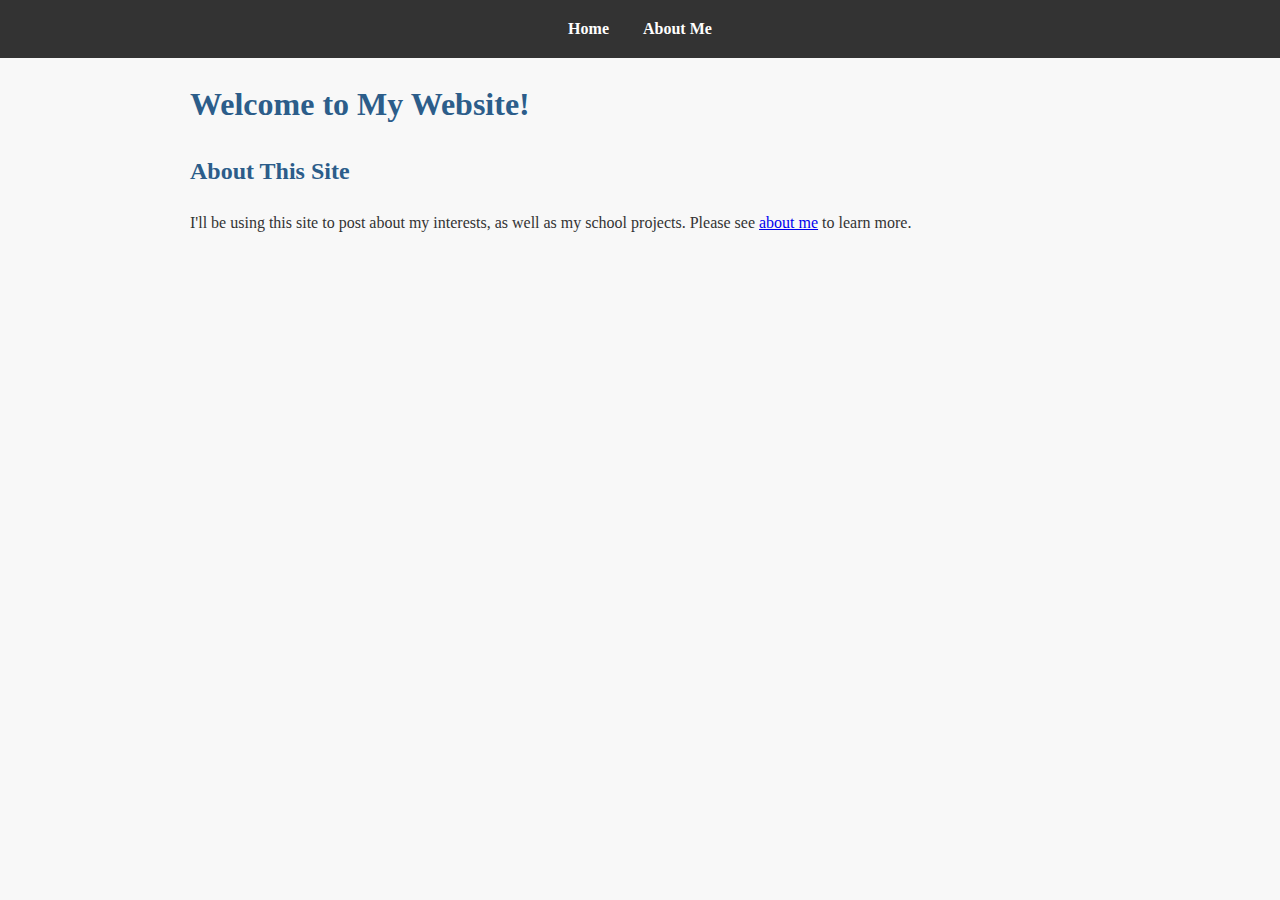
<file: Index.html>
<!DOCTYPE html>
<html lang="en">
<head>
    <meta charset="UTF-8">
    <meta name="viewport" content="width=device-width, initial-scale=1.0">
    <title>Alex's Blog</title>
    <link rel="stylesheet" href="css/style.css">
</head>
<body>

    <nav>
        <a href="index.html">Home</a>
        <a href="AboutMe.html">About Me</a>
        </nav>

    <header>
        <h1>Welcome to My Website!</h1>
    </header>

    <main>
        <h2>About This Site</h2>
        <p>I'll be using this site to post about my interests, as well as my school projects. Please see <a href="AboutMe.html">about me</a> to learn more.</p>
    </main>

</body>
</html>
</file>
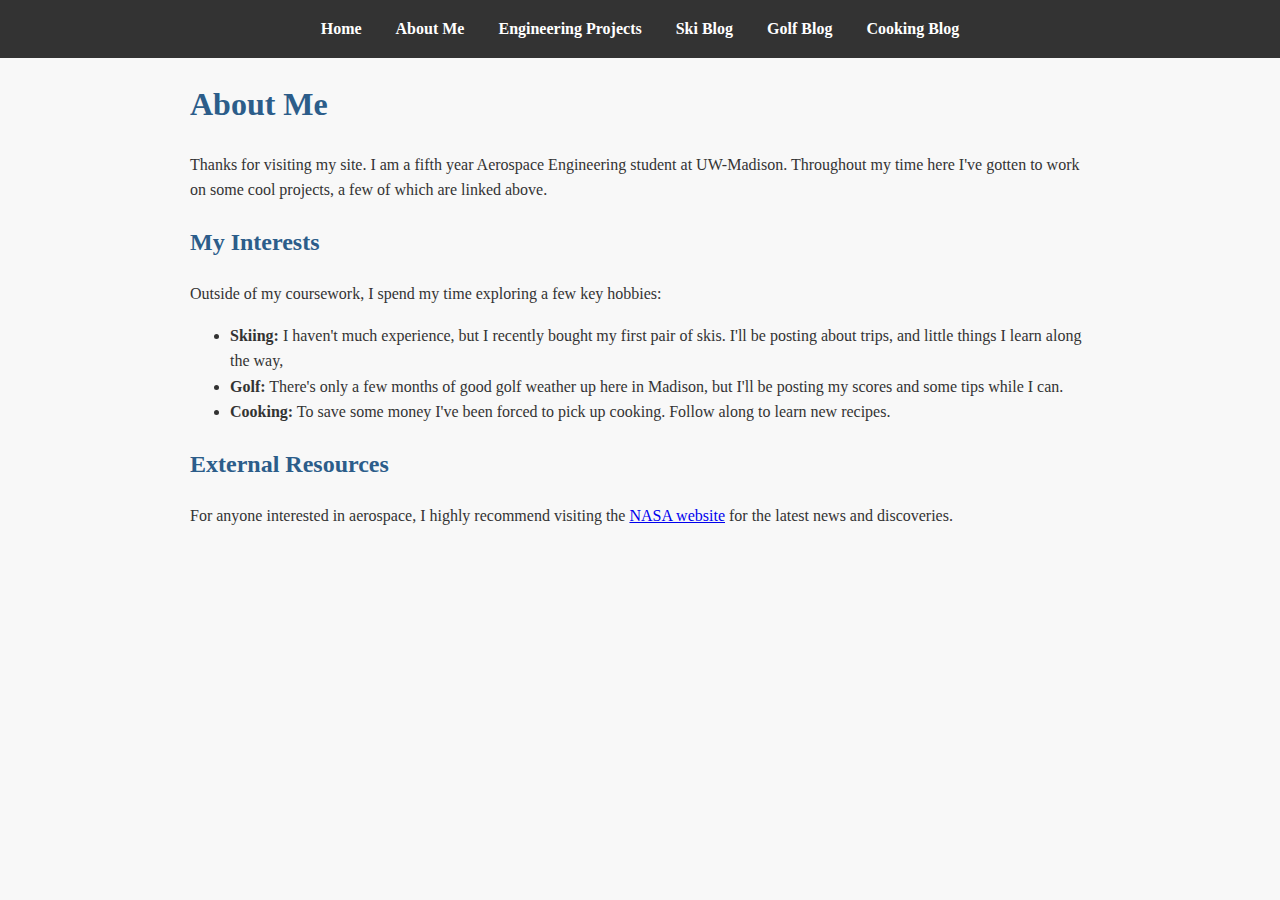
<file: AboutMe.html>
<!DOCTYPE html>
<html lang="en">
<head>
    <meta charset="UTF-8">
    <meta name="viewport" content="width=device-width, initial-scale=1.0">
    <title>About Me</title>
    
    <link rel="stylesheet" href="css/style.css">
</head>
<body>

    <nav>
        <a href="index.html">Home</a>
        <a href="AboutMe.html">About Me</a>
        <a href="EngineeringProjects.html">Engineering Projects</a>
        <a href="SkiBlog.html">Ski Blog</a>
        <a href="GolfBlog.html">Golf Blog</a>
        <a href="CookingBlog.html">Cooking Blog</a>
    </nav>

    <header>
        <h1>About Me</h1>
    </header>

    <main>
        <p>Thanks for visiting my site. I am a fifth year Aerospace Engineering student at UW-Madison. Throughout my time here I've gotten to work on some cool projects, a few of which are linked above.</p>
        
        <h2>My Interests</h2>
        <p>Outside of my coursework, I spend my time exploring a few key hobbies:</p>
        
        <ul>
            <li><strong>Skiing:</strong> I haven't much experience, but I recently bought my first pair of skis. I'll be posting about trips, and little things I learn along the way,</li>
            <li><strong>Golf:</strong> There's only a few months of good golf weather up here in Madison, but I'll be posting my scores and some tips while I can.</li>
            <li><strong>Cooking:</strong> To save some money I've been forced to pick up cooking. Follow along to learn new recipes.</li>
        </ul>
        
        <h2>External Resources</h2>
        <p>For anyone interested in aerospace, I highly recommend visiting the <a href="https://www.nasa.gov/">NASA website</a> for the latest news and discoveries.</p>

    </main>

</body>
</html>
</file>
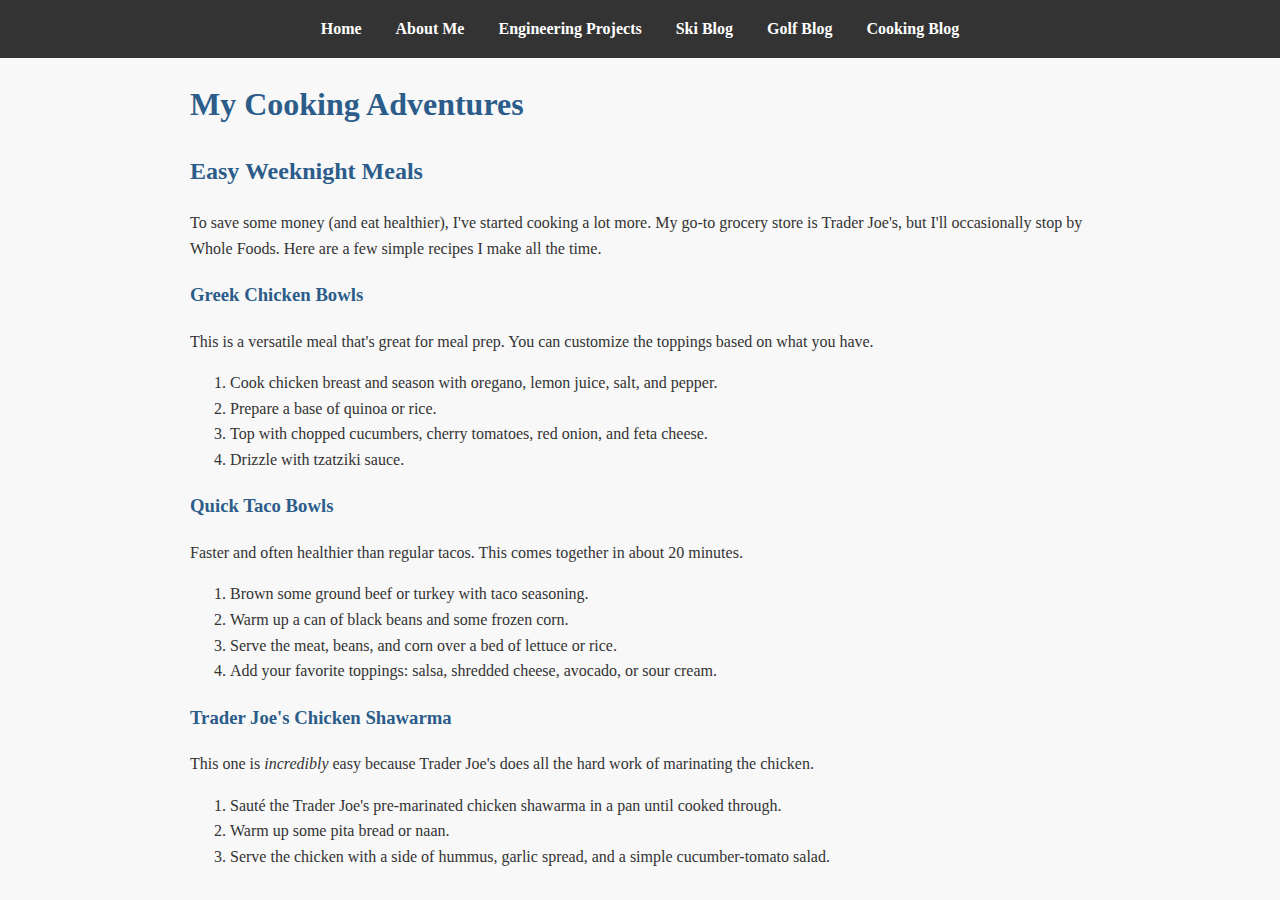
<file: CookingBlog.html>
<!DOCTYPE html>
<html lang="en">
<head>
    <meta charset="UTF-8">
    <meta name="viewport" content="width=device-width, initial-scale=1.0">
    <title>Cooking Blog</title>
    <link rel="stylesheet" href="css/style.css">
</head>
<body>

    <nav>
        <a href="index.html">Home</a>
        <a href="AboutMe.html">About Me</a>
        <a href="EngineeringProjects.html">Engineering Projects</a>
        <a href="SkiBlog.html">Ski Blog</a>
        <a href="GolfBlog.html">Golf Blog</a>
        <a href="CookingBlog.html">Cooking Blog</a>
    </nav>

    <header>
        <h1>My Cooking Adventures</h1>
    </header>

    <main>
        <h2>Easy Weeknight Meals</h2>
        <p>To save some money (and eat healthier), I've started cooking a lot more. My go-to grocery store is Trader Joe's, but I'll occasionally stop by Whole Foods. Here are a few simple recipes I make all the time.</p>

        <h3>Greek Chicken Bowls</h3>
        <p>This is a versatile meal that's great for meal prep. You can customize the toppings based on what you have.</p>
        <ol>
            <li>Cook chicken breast and season with oregano, lemon juice, salt, and pepper.</li>
            <li>Prepare a base of quinoa or rice.</li>
            <li>Top with chopped cucumbers, cherry tomatoes, red onion, and feta cheese.</li>
            <li>Drizzle with tzatziki sauce.</li>
        </ol>

        <h3>Quick Taco Bowls</h3>
        <p>Faster and often healthier than regular tacos. This comes together in about 20 minutes.</p>
        <ol>
            <li>Brown some ground beef or turkey with taco seasoning.</li>
            <li>Warm up a can of black beans and some frozen corn.</li>
            <li>Serve the meat, beans, and corn over a bed of lettuce or rice.</li>
            <li>Add your favorite toppings: salsa, shredded cheese, avocado, or sour cream.</li>
        </ol>

        <h3>Trader Joe's Chicken Shawarma</h3>
        <p>This one is <em>incredibly</em> easy because Trader Joe's does all the hard work of marinating the chicken.</p>
        <ol>
            <li>Sauté the Trader Joe's pre-marinated chicken shawarma in a pan until cooked through.</li>
            <li>Warm up some pita bread or naan.</li>
            <li>Serve the chicken with a side of hummus, garlic spread, and a simple cucumber-tomato salad.</li>
        </ol>
    </main>

</body>

</html>
</file>
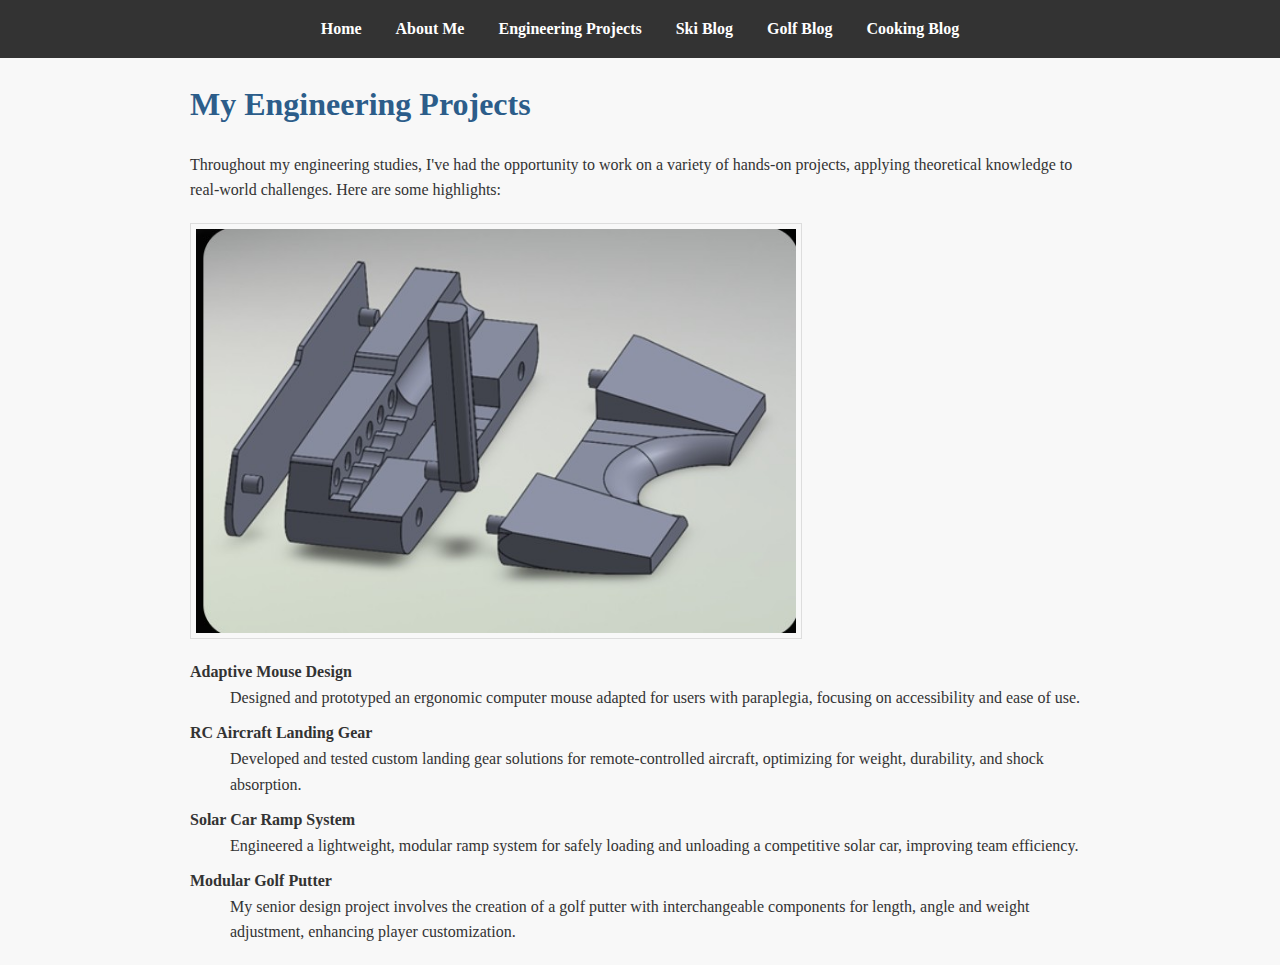
<file: EngineeringBlog.html>
<!DOCTYPE html>
<html lang="en">
<head>
    <meta charset="UTF-8">
    <meta name="viewport" content="width=device-width, initial-scale=1.0">
    <title>Engineering Projects</title>
    <link rel="stylesheet" href="css/style.css">
</head>
<body>

    <nav>
        <a href="index.html">Home</a>
        <a href="AboutMe.html">About Me</a>
        <a href="EngineeringProjects.html">Engineering Projects</a>
        <a href="SkiBlog.html">Ski Blog</a>
        <a href="GolfBlog.html">Golf Blog</a>
        <a href="CookingBlog.html">Cooking Blog</a>
    </nav>

    <header>
        <h1>My Engineering Projects</h1>
    </header>

    <main>
        <p>Throughout my engineering studies, I've had the opportunity to work on a variety of hands-on projects, applying theoretical knowledge to real-world challenges. Here are some highlights:</p>
        
        <img src="images/modular_putter_head.jpg" alt="A 3D CAD rendering of a modular golf putter head with interchangeable weights." width="600">
        
        <dl>
            <dt>Adaptive Mouse Design</dt>
            <dd>Designed and prototyped an ergonomic computer mouse adapted for users with paraplegia, focusing on accessibility and ease of use.</dd>
            
            <dt>RC Aircraft Landing Gear</dt>
            <dd>Developed and tested custom landing gear solutions for remote-controlled aircraft, optimizing for weight, durability, and shock absorption.</dd>
            
            <dt>Solar Car Ramp System</dt>
            <dd>Engineered a lightweight, modular ramp system for safely loading and unloading a competitive solar car, improving team efficiency.</dd>
            
            <dt>Modular Golf Putter</dt>
            <dd>My senior design project involves the creation of a golf putter with interchangeable components for length, angle and weight adjustment, enhancing player customization.</dd>
        </dl>

    </main>

</body>
</html>
</file>
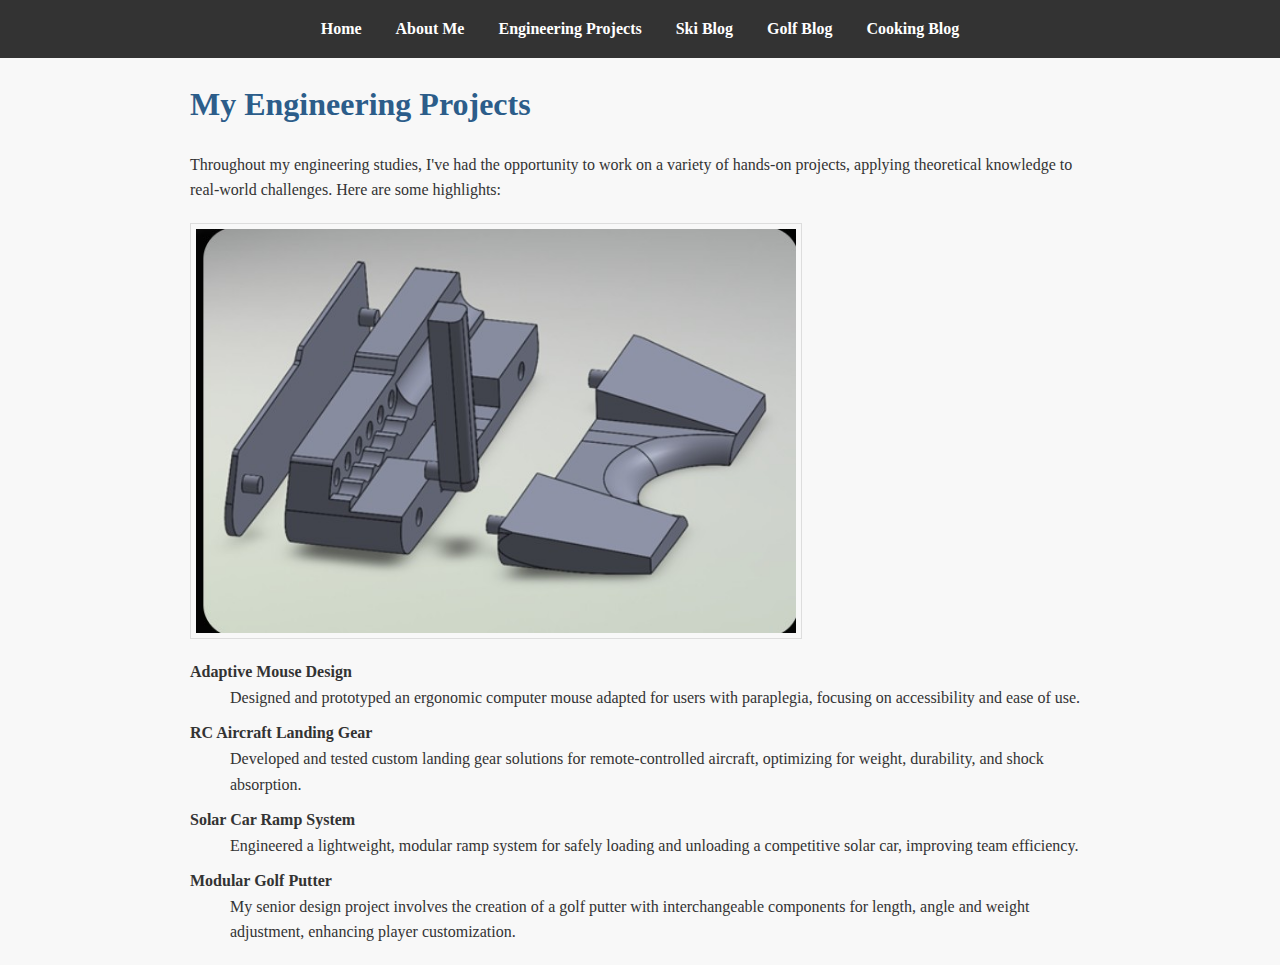
<file: EngineeringProjects.html>
<!DOCTYPE html>
<html lang="en">
<head>
    <meta charset="UTF-8">
    <meta name="viewport" content="width=device-width, initial-scale=1.0">
    <title>Engineering Projects</title>
    <link rel="stylesheet" href="css/style.css">
</head>
<body>

    <nav>
        <a href="index.html">Home</a>
        <a href="AboutMe.html">About Me</a>
        <a href="EngineeringProjects.html">Engineering Projects</a>
        <a href="SkiBlog.html">Ski Blog</a>
        <a href="GolfBlog.html">Golf Blog</a>
        <a href="CookingBlog.html">Cooking Blog</a>
    </nav>

    <header>
        <h1>My Engineering Projects</h1>
    </header>

    <main>
        <p>Throughout my engineering studies, I've had the opportunity to work on a variety of hands-on projects, applying theoretical knowledge to real-world challenges. Here are some highlights:</p>
        
        <img src="images/modular_putter_head.jpg" alt="A 3D CAD rendering of a modular golf putter head with interchangeable weights." width="600">
        
        <dl>
            <dt>Adaptive Mouse Design</dt>
            <dd>Designed and prototyped an ergonomic computer mouse adapted for users with paraplegia, focusing on accessibility and ease of use.</dd>
            
            <dt>RC Aircraft Landing Gear</dt>
            <dd>Developed and tested custom landing gear solutions for remote-controlled aircraft, optimizing for weight, durability, and shock absorption.</dd>
            
            <dt>Solar Car Ramp System</dt>
            <dd>Engineered a lightweight, modular ramp system for safely loading and unloading a competitive solar car, improving team efficiency.</dd>
            
            <dt>Modular Golf Putter</dt>
            <dd>My senior design project involves the creation of a golf putter with interchangeable components for length, angle and weight adjustment, enhancing player customization.</dd>
        </dl>

    </main>

</body>
</html>
</file>
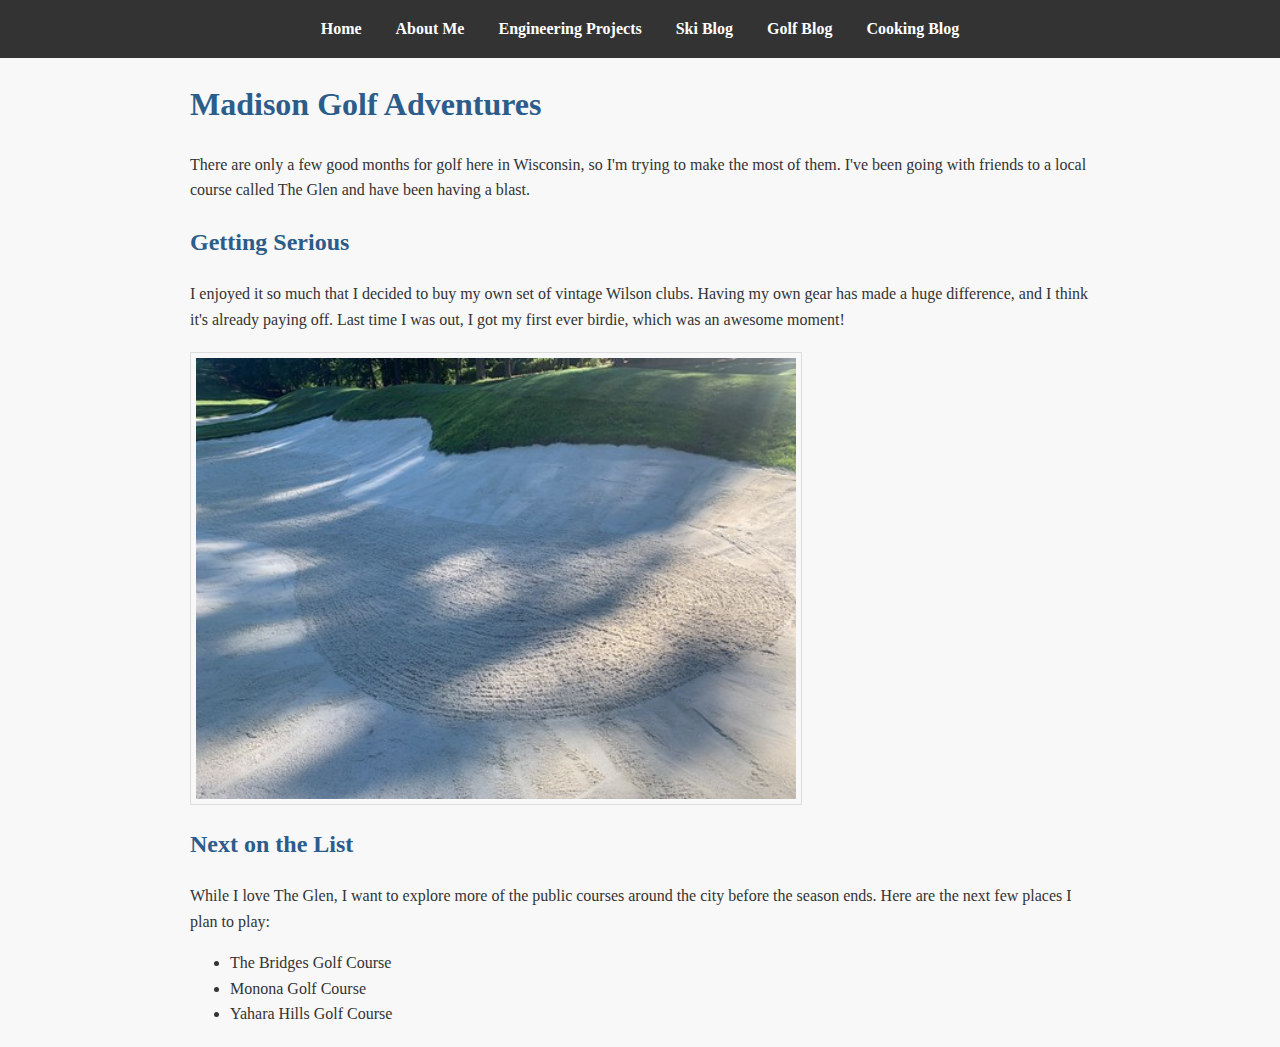
<file: GolfBlog.html>
<!DOCTYPE html>
<html lang="en">
<head>
    <meta charset="UTF-8">
    <meta name="viewport" content="width=device-width, initial-scale=1.0">
    <title>Golf Blog</title>
    <link rel="stylesheet" href="css/style.css">
</head>
<body>

    <nav>
        <a href="index.html">Home</a>
        <a href="AboutMe.html">About Me</a>
        <a href="EngineeringProjects.html">Engineering Projects</a>
        <a href="SkiBlog.html">Ski Blog</a>
        <a href="GolfBlog.html">Golf Blog</a>
        <a href="CookingBlog.html">Cooking Blog</a>
    </nav>

    <header>
        <h1>Madison Golf Adventures</h1>
    </header>

    <main>
        <p>There are only a few good months for golf here in Wisconsin, so I'm trying to make the most of them. I've been going with friends to a local course called The Glen and have been having a blast.</p>
        
        <h2>Getting Serious</h2>
        <p>I enjoyed it so much that I decided to buy my own set of vintage Wilson clubs. Having my own gear has made a huge difference, and I think it's already paying off. Last time I was out, I got my first ever birdie, which was an awesome moment!</p>

        <img src="images/golf_course.jpg" alt="Sand bunker at a local course. I spend a lot of time standing in these." width="600">

        <h2>Next on the List</h2>
        <p>While I love The Glen, I want to explore more of the public courses around the city before the season ends. Here are the next few places I plan to play:</p>
        
        <ul>
            <li>The Bridges Golf Course</li>
            <li>Monona Golf Course</li>
            <li>Yahara Hills Golf Course</li>
        </ul>

    </main>

</body>
</html>
</file>
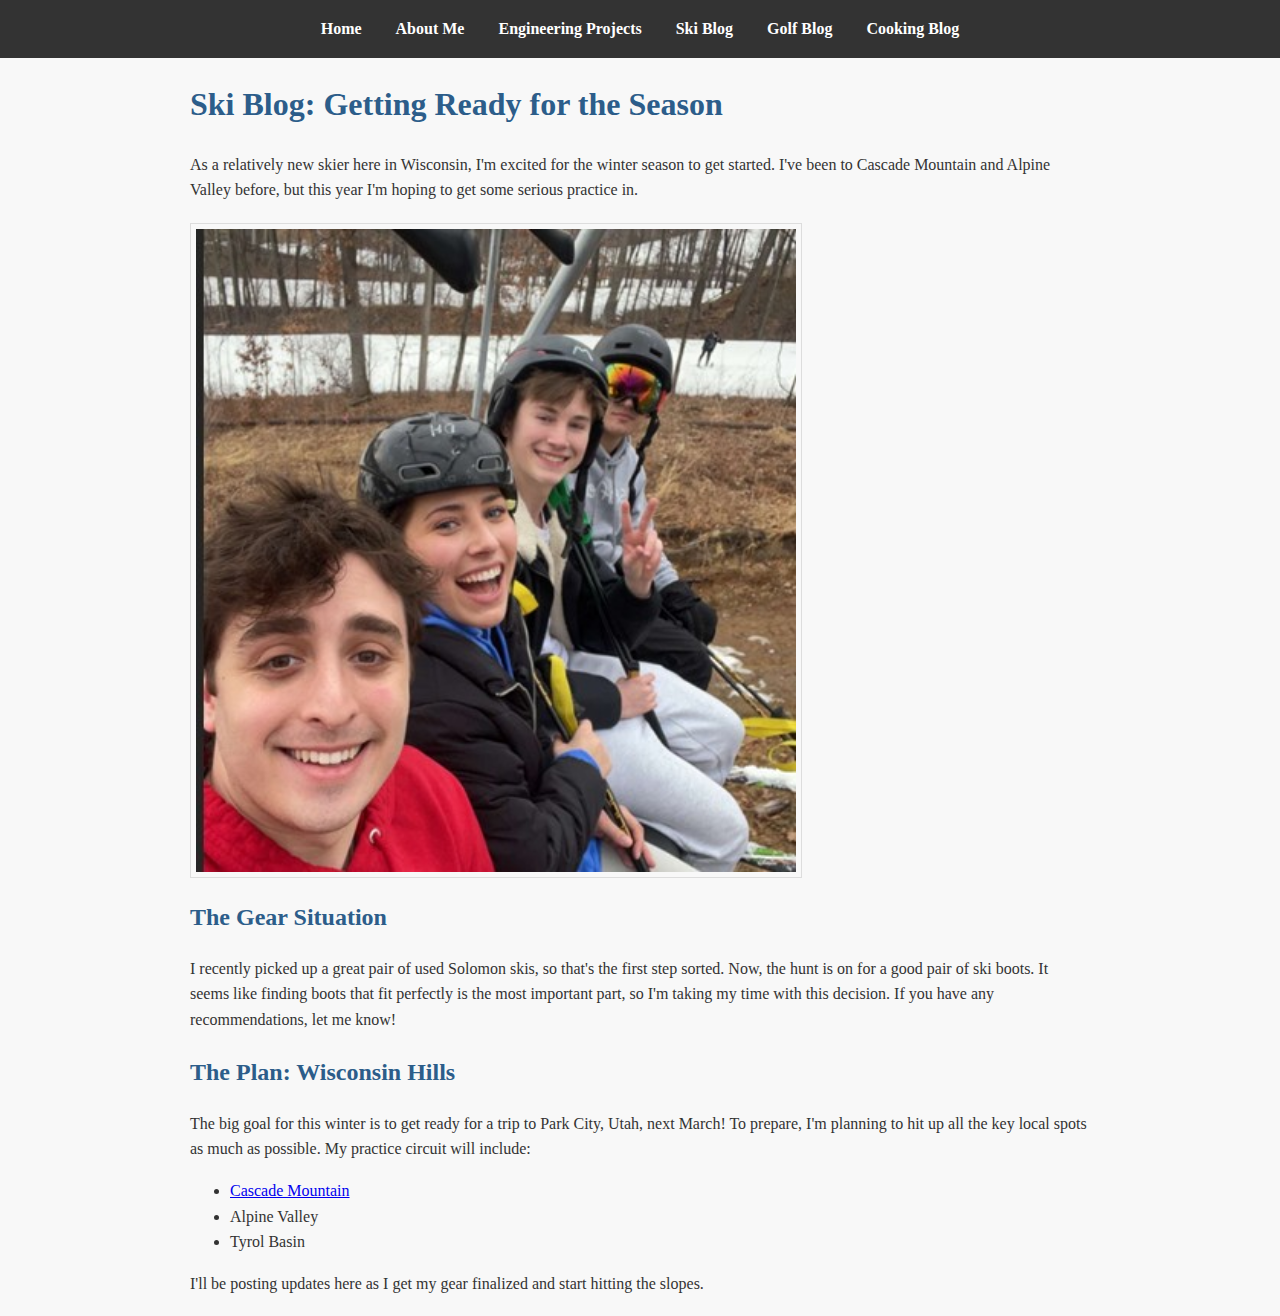
<file: SkiBlog.html>
<!DOCTYPE html>
<html lang="en">
<head>
    <meta charset="UTF-8">
    <meta name="viewport" content="width=device-width, initial-scale=1.0">
    <title>Ski Blog</title>
    <link rel="stylesheet" href="css/style.css">
</head>
<body>

    <nav>
        <a href="index.html">Home</a>
        <a href="AboutMe.html">About Me</a>
        <a href="EngineeringProjects.html">Engineering Projects</a>
        <a href="SkiBlog.html">Ski Blog</a>
        <a href="GolfBlog.html">Golf Blog</a>
        <a href="CookingBlog.html">Cooking Blog</a>
    </nav>

    <header>
        <h1>Ski Blog: Getting Ready for the Season</h1>
    </header>

    <main>
        <p>As a relatively new skier here in Wisconsin, I'm excited for the winter season to get started. I've been to Cascade Mountain and Alpine Valley before, but this year I'm hoping to get some serious practice in.</p>
        
        <img src="images/cascade_mountain.jpg" alt="A sunny winter day at Cascade Mountain ski resort in Wisconsin." width="600">
        
        <h2>The Gear Situation</h2>
        <p>I recently picked up a great pair of used Solomon skis, so that's the first step sorted. Now, the hunt is on for a good pair of ski boots. It seems like finding boots that fit perfectly is the most important part, so I'm taking my time with this decision. If you have any recommendations, let me know!</p>

        <h2>The Plan: Wisconsin Hills</h2>
        <p>The big goal for this winter is to get ready for a trip to Park City, Utah, next March! To prepare, I'm planning to hit up all the key local spots as much as possible. My practice circuit will include:</p>
        
        <ul>
            <li><a href="https://www.cascademountain.com/">Cascade Mountain</a></li>
            <li>Alpine Valley</li>
            <li>Tyrol Basin</li>
        </ul>

        <p>I'll be posting updates here as I get my gear finalized and start hitting the slopes.</p>

    </main>

</body>
</html>
</file>
<file: css/style.css>
body {
    font-family: Georgia, "Times New Roman", Times, serif;
    line-height: 1.6;
    background-color: #f8f8f8;
    color: #333;
    margin: 0;
    padding: 0;
}

main, header {
    max-width: 900px;
    margin: 20px auto;
    padding: 0 20px;
}

nav {
    background-color: #333;
    padding: 1em 0;
    text-align: center;
}

nav a {
    color: white;
    margin: 0 15px;
    text-decoration: none;
    font-weight: bold;
}

h1, h2, h3 {
    color: #2c5d8a;
}

img {
    max-width: 100%;
    height: auto;
    display: block;
    margin: 20px 0;
    border: 1px solid #ddd;
    padding: 5px;
}

dt {
    font-weight: bold;
    margin-top: 10px;
}

.project-layout {
    display: flex;
    align-items: flex-start;
    gap: 25px;
}

.project-layout img {
    flex: 1;
    max-width: 400px;
}

.project-layout dl {
    flex: 2;
}
</file>
